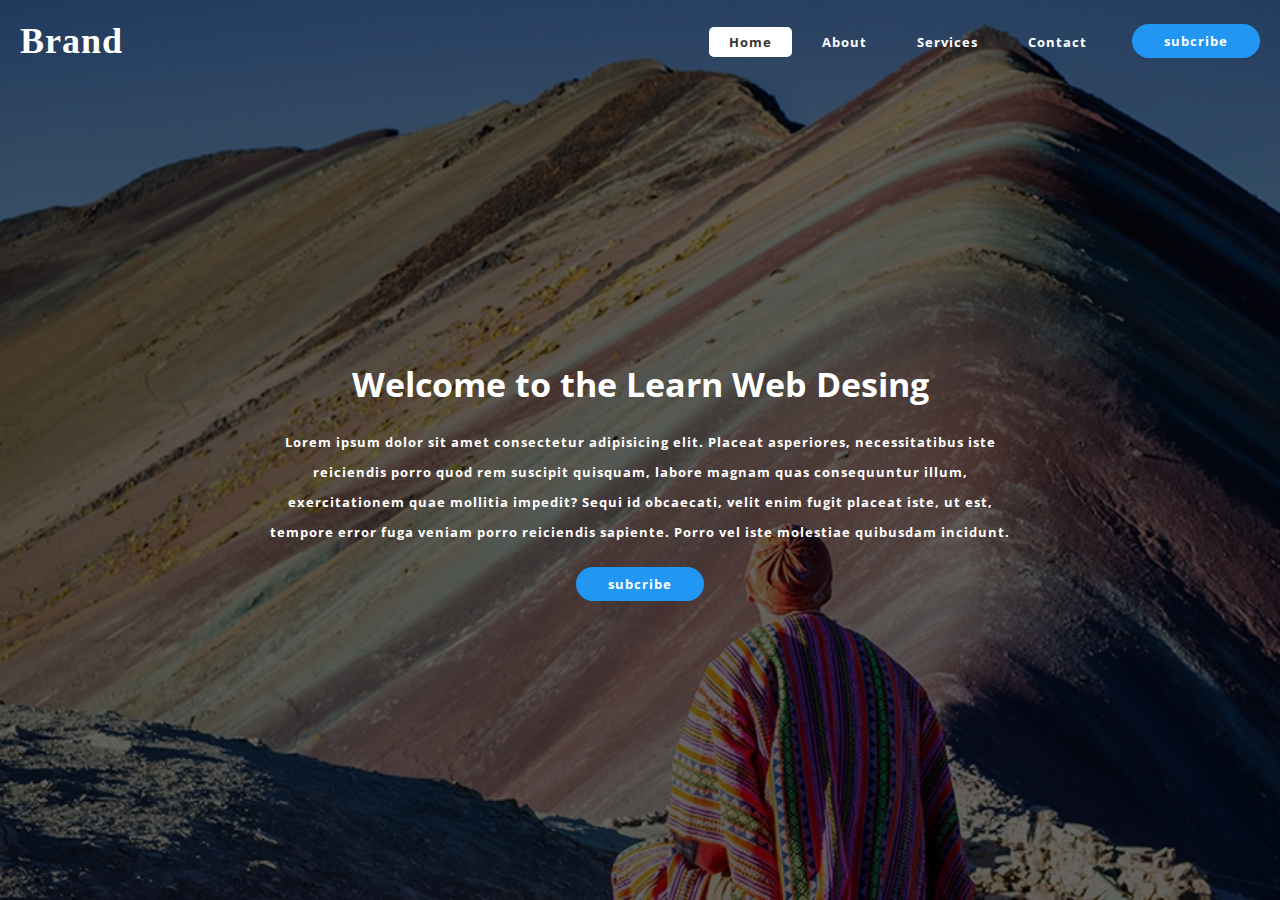
<file: index.html>
<!DOCTYPE html>
<html lang="es">

<head>
    <meta charset="UTF-8">
    <meta name="viewport" content="width=device-width, initial-scale=1.0">
    <link href="https://fonts.googleapis.com/css2?family=Open+Sans&display=swap" rel="stylesheet">
    <link rel="stylesheet" type="text/css" href="style.css">
    <title>LandingPage</title>
</head>

<body>
    <div class="landing">
        <nav>
            <a href="#" class="brand">Brand</a>
            <div class="right">
                <ul>
                    <li><a href="#" class="active">Home</a></li>
                    <li><a href="#">About</a></li>
                    <li><a href="#">Services</a></li>
                    <li><a href="#">Contact</a></li>
                </ul>
                <a href="#" class="subscribe">subcribe
                </a>
            </div>
        </nav>
        <section>
            <h1>Welcome to the Learn Web Desing</h1>
            <p>Lorem ipsum dolor sit amet consectetur adipisicing elit. Placeat asperiores, necessitatibus iste
                reiciendis porro quod rem suscipit quisquam, labore magnam quas consequuntur illum, exercitationem quae
                mollitia impedit? Sequi id obcaecati, velit enim fugit placeat iste, ut est, tempore error fuga veniam
                porro reiciendis sapiente. Porro vel iste molestiae quibusdam incidunt.</p>
                <a href="#" class="subscribe">subcribe</a>
        </section>
    </div>
</body>

</html>
</file>
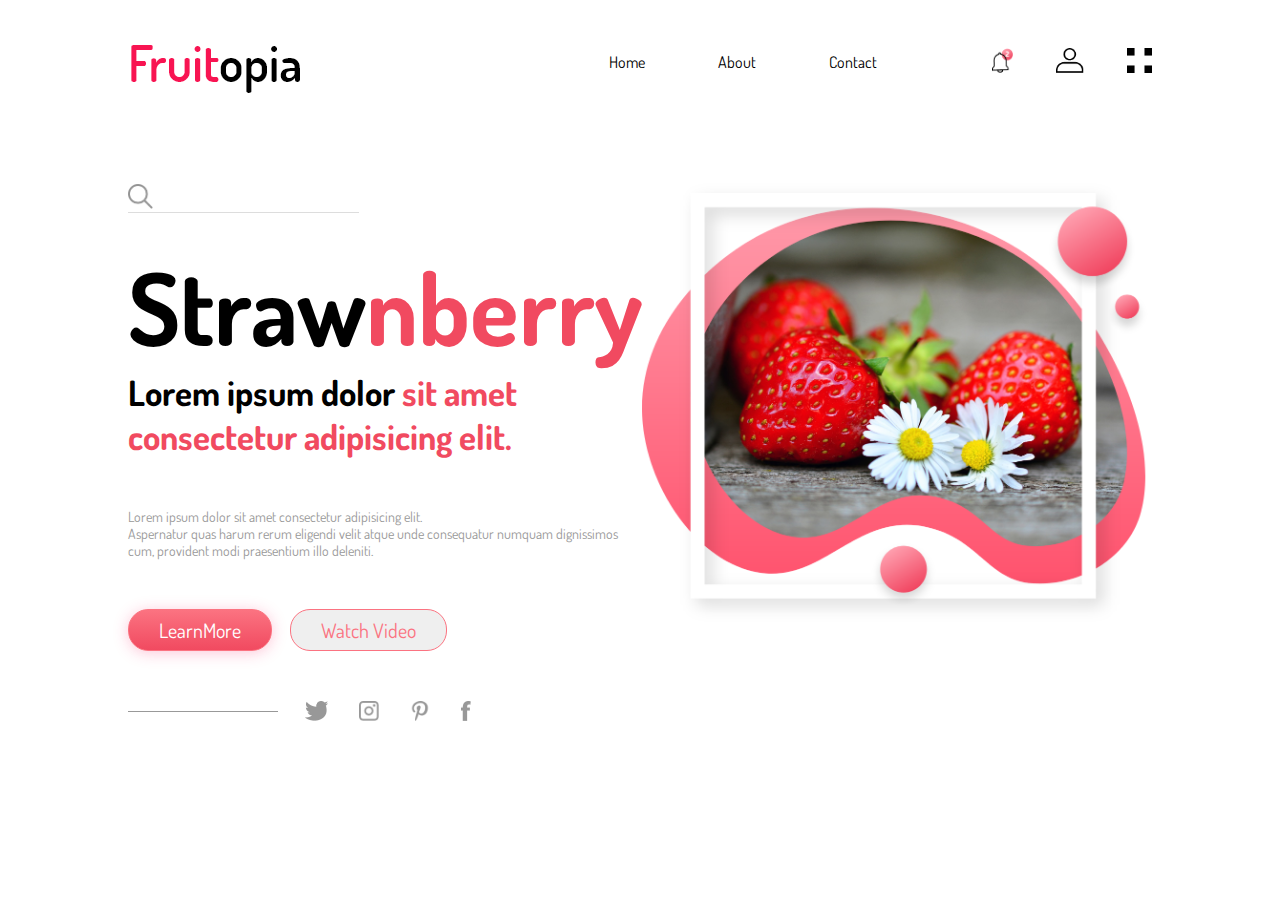
<file: 4.web/index.html>
<!DOCTYPE html>
<html lang="en">

<head>
    <meta charset="UTF-8">
    <meta name="viewport" content="width=device-width, initial-scale=1.0">
    <link href="https://fonts.googleapis.com/css2?family=Dosis&display=swap" rel="stylesheet">
    <link rel="stylesheet" href="style.css">
    <title>Website</title>
</head>

<body>
    <div class="hero">
        <!--logo-->
        <div class="navbar">
            <img src="img/logo.png" alt="">
            <!--menu -->
            <ul>
                <li><a href="#">Home</a></li>
                <li><a href="#">About</a></li>
                <li><a href="#">Contact</a></li>
            </ul>
            <!--icons-->
            <div class="navbar-icons">
                <img src="img/bell.png" alt="">
                <img src="img/user.png" alt="">
                <img src="img/menu.png" alt="">
            </div>
        </div>
        <!--banner-->
        <div class="banner">
            <div class="left-column">
                <div class="search-box">
                    <img src="img/search.png" alt="">
                    <input type="text">
                </div>
                <h1>Straw<span>nberry</h1></span>
                <h3>Lorem ipsum dolor <span>sit amet consectetur adipisicing elit.</span></h3>
                <p>Lorem ipsum dolor sit amet consectetur adipisicing elit. <br>Aspernatur quas harum rerum eligendi velit
                    atque unde consequatur numquam dignissimos cum, provident modi praesentium illo deleniti.</p>
                <div class="btn">
                    <button type="button" class="primary-btn">LearnMore</button>
                    <button type="button">Watch Video</button>
                </div>
                <div class="social-icons">
                    <img src="img/twitter.png" alt="">
                    <img src="img/instagram.png" alt="">
                    <img src="img/pinterest.png" alt="">
                    <img src="img/facebook.png" alt="">
                </div>
                </div>

            <div class="right-column">
                <img src="img/feature.png" alt="">
            </div>
        </div>

    </div>


</body>

</html>
</file>
<file: style.css>
*{
    margin: 0;
    padding: 0;
    box-sizing: border-box;
    font-family: 'Open Sans';
    color: #fff;
}

.landing{
    display: flex;
    /*mantiene su forma de escritura*/
    flex-direction: column;
    position: relative;
    background-color: rgba(0, 0, 0, 0.6);
    min-height: 100vh;
}

.landing:before{
    position: absolute;
    height: 100%;
    width: 100%;
    background-image: url('img/bg.jpg');
    background-size: cover;
    content: "";
    z-index: -1;
}
/*display en nav me pone los menus de lado */
nav{
    padding: 20px;
    display: flex;
    justify-content: space-between;
}
nav .right{
    display: flex;
    align-items: center;
}
nav .subscribe{
    margin-left: 20px;
}

a.subscribe{
    padding: 6px 30px;
    border: 2px solid #2196f3;
    border-radius: 20px;
    background-color: #2196f3;
}
a.subscribe:hover{
    background-color: #fff;
    color: #2196f3;
}
nav ul {
    display: flex;
    list-style: none;
}

nav ul li a{
    padding:6px 20px;
    border-radius: 5px;
    margin: 5px;
    transition: 0.6s ease;
}
section {
    text-align: center;
    width: 60vw;
    margin: auto;
}
section h1{
    font-size: 34px;
}
section p{
   line-height: 30px;
   margin: 20px 0;
}
section a{
    margin-bottom: 20px;
    display: inline-block;

}

nav ul li a:hover,
nav ul li a.active{
background-color: #fff;
color: #333;

}
a,p{
    font-size: 13.33333px;
    font-weight: bold;
    letter-spacing: 1px;
}

a{
    text-decoration: none;
    letter-spacing: 1px;
}

a.brand{
    font-size: 36px;
    font-family:cursive;
}
/*queries*/

@media (max-width: 767px){
    nav{
        flex-direction: column;
    }
    nav a {
        text-align: center;
        margin-bottom: 10px;
    }
    nav .right{
        justify-content: center;
    }
    nav ul li {  
        text-align: center;
      }
    nav ul{
        flex-direction: column;
    }
    nav ul li{
        margin-bottom: 5px;
    }
    nav a.subscribe{
        display: none;
    }
    }
    /*desaparece*/
</file>
<file: 4.web/style.css>
/**/
*{
    margin: 0;
    padding: 0;
    font-family: 'Dosis', sans-serif;
}
/*logo size*/
.hero{
    width: 80%;
    margin: auto;
}
/*logo size*/
.navbar{
    margin: 30px auto;
    display: flex;
    align-items: center;   
}
ul{
    flex: 1;
    text-align: right;
}
/*acomodar text*/
ul li {
    display: inline-block;
    list-style: none;
    margin: 0 25px;
}
ul li a{
    text-decoration: none;
    color: #000;
    padding: 0 10px;
    position: relative;
}
ul li a::after{
    content: '';
    width: 0;
    height: 10px;
    background: #f14a60;
    position: absolute;
    left: 50%;
    transform: translateX(-50%);
    top: -55px;
    transition: 0.5s;
}
/*aparece el efecto*/
ul li a:hover::after{
    width: 100%;
}
.navbar-icons img{
    height: 25px;
    margin-left: 40px;
    cursor: pointer;
}
.navbar-icons{
    margin-left: 40px;
}
.banner{
    display: flex;
    margin-top: 80px;
}
.left-column,.right-column{
    flex-basis: 50%;
}
.right-column img{
    width: 100%;

}
.search-box{
    width: 45%;
    display: flex;
    padding-bottom: 3px;
    border-bottom: 1px solid #ddd;
    margin: 10px 0 30px;
}
.search-box img{
    height: 25px;
    width: 25px;
    cursor: pointer;
}
.search-box input{
    width: 100%;
    margin-left: 15px;
    font-size: 17px;
    /*borrando la linea*/
    border: 0;
    outline: none;
}
.left-column h1{
    font-size: 100px;
}
.left-column h3{
    font-size: 35px;
}
span{
    color: #f14a60;
}
.left-column p{
    font-size: 14px;
    color: #999;
    margin: 50px 0;

}

.btn button{
    padding: 7px 30px;
    margin-right: 15px;
    outline: none;
    border: 1px solid #fb7381;
    border-radius: 20px;
    cursor : pointer;
    color: #fb7381;
    font-size: 20px;

}
.btn{
    margin-bottom: 50px;
}
.btn .primary-btn{
    background: linear-gradient(#fb7381, #f14a60);
    box-shadow: 0 2px 15px rgba(248, 38, 103, 0.26);
    color: white;

}
.social-icons{
    width: 200px;
    text-align: center;
    opacity: .4;
    position: relative;
    margin-left: 160px;
}
.social-icons img{
    height: 20px;
    margin: 0 14px;
}
.social-icons::after{
    content: '';
    width: 150px;
    height: 1px;
    background: #000;
    position: absolute;
    left: -160px;
    top: 10px;
}
</file>
